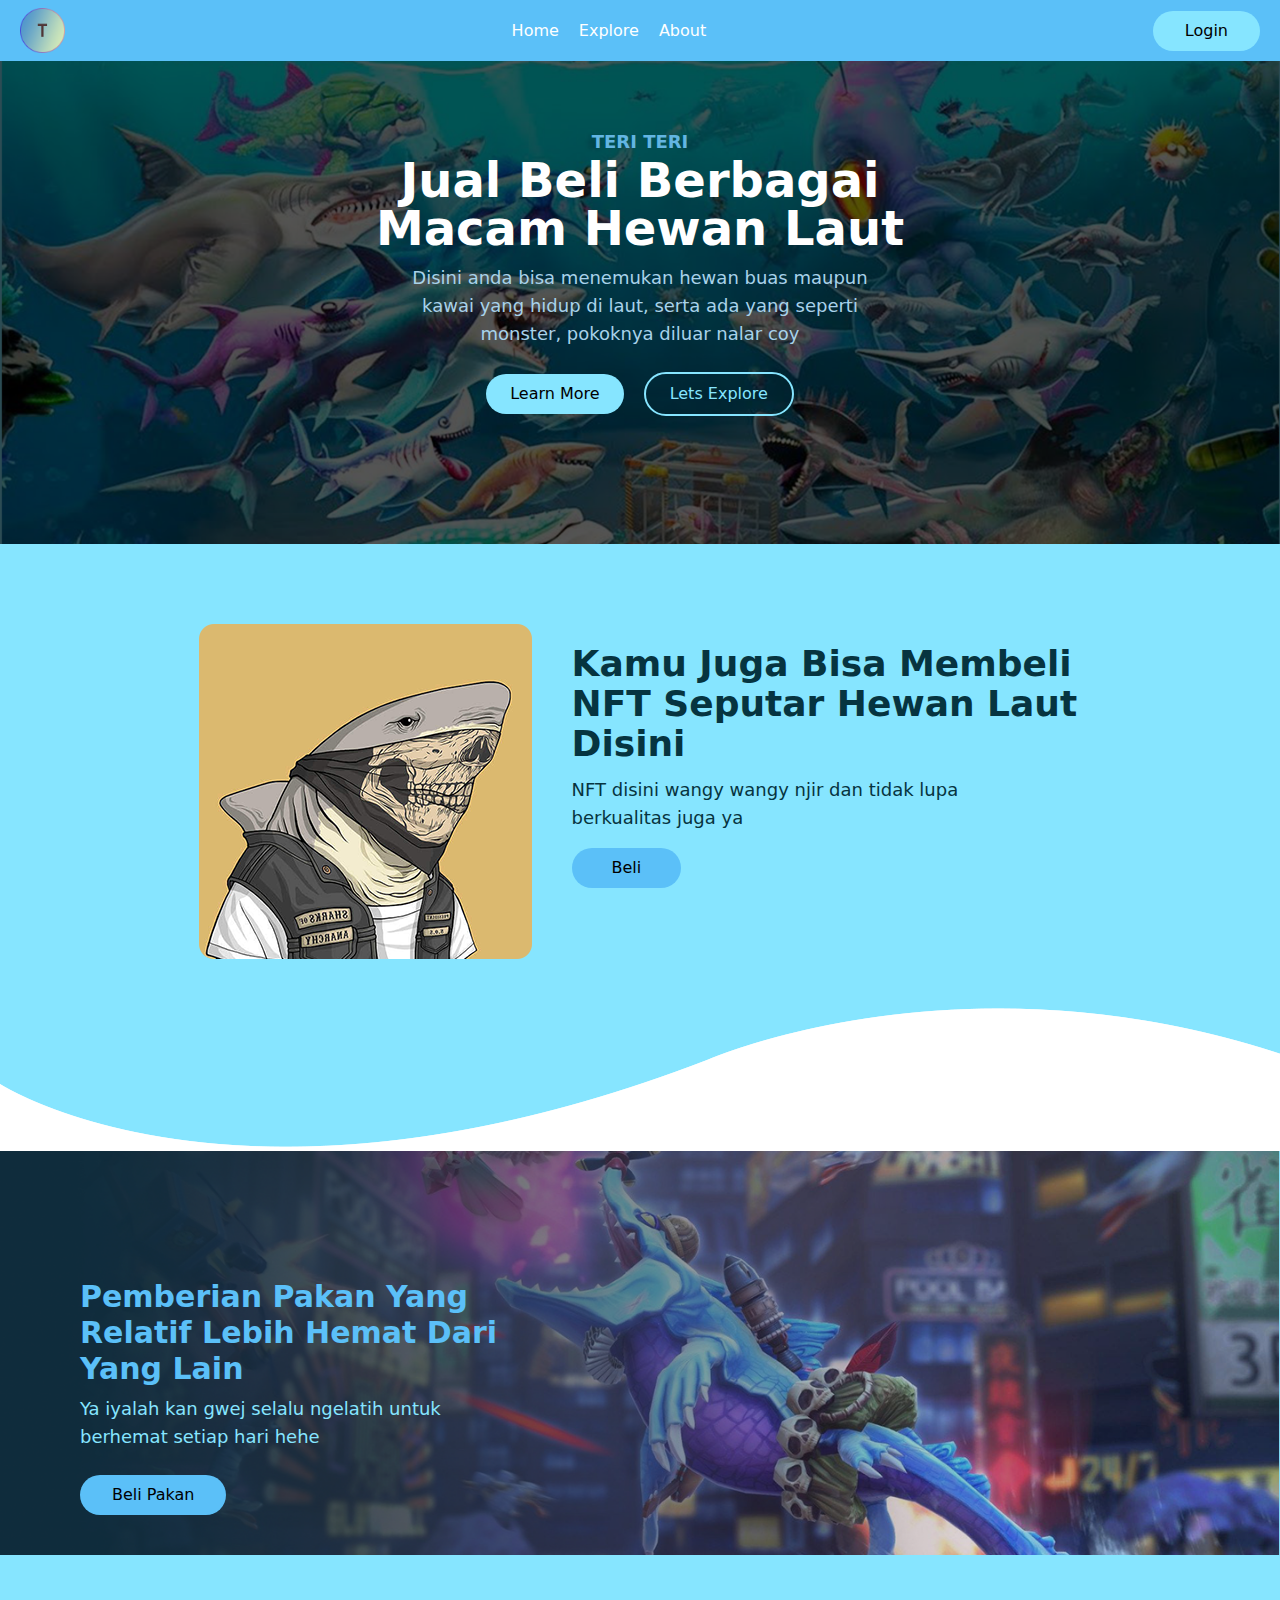
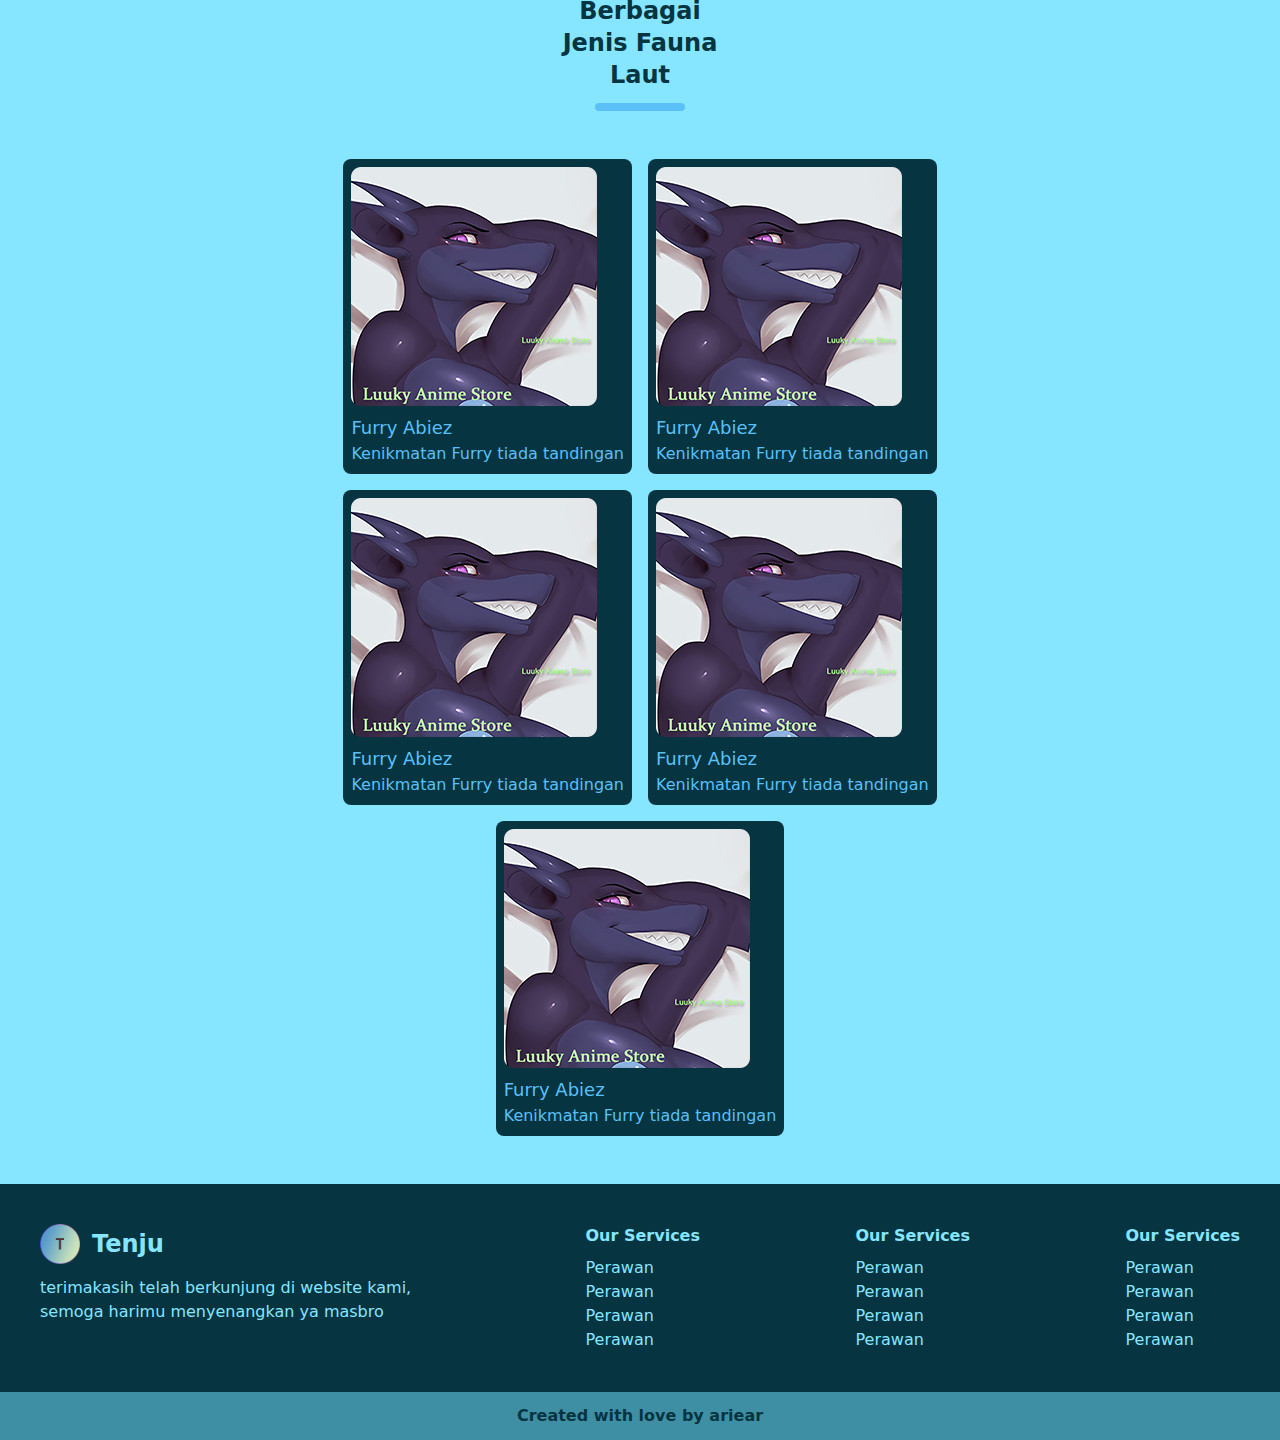
<file: Tenju/index.html>
<!DOCTYPE html>
<html lang="en">
<head>
    <meta charset="UTF-8">
    <meta http-equiv="X-UA-Compatible" content="IE=edge">
    <meta name="viewport" content="width=device-width, initial-scale=1.0">
    <title>TENJU</title>
    <script src="assets/3.2.js"></script>
    <link rel="stylesheet" href="assets/style.css">
    <script>
        tailwind.config = {
            fontFamily: {
                'rubik': ['"Rubik"', 'sans-serif']
            }
        }
      </script>
</head>
<body class="bg-[#86e5ff] font-rubik">
    <header class="bg-[#5bc0f8] backdrop-blur-md transtition-all duration-300 font-rubik fixed w-full z-20">
        <nav class="container mx-auto flex items-center justify-between py-2 px-4 md:px-5">
            <img src="assets/img/logo.png" class="w-[45px] z-10" alt="">
            <ul class="md:flex hidden font-medium items-center text-white">
                <li><a href="">Home</a></li>
                <li class="mx-5"><a href="">Explore</a></li>
                <li><a href="">About</a></li>
            </ul>
            <a href="" class="bg-[#86e5ff] md:block hidden py-2 px-8 font-medium rounded-full">Login</a>
            <img src="assets/img/hamburger.png" class="md:hidden block hamburger" alt="">
        </nav>
        <div class="md:hidden menu w-0 transtition-all duration-300 block fixed left-0 top-0 overflow-hidden h-screen bg-[#5bc0f8] flex items-center justify-center">
            <ul class="font-medium items-center text-white text-center">
                <li class="mb-3"><a href="">Home</a></li>
                <li class="mb-3"><a href="">Explore</a></li>
                <li class="mb-3"><a href="">About</a></li>
                <li><a href="" class="bg-[#86e5ff] py-2 px-8 font-medium rounded-full">Login</a></li>
            </ul>
        </div>
    </header>

    <div class="bg-[url('assets/img/bg.png')] bg-cover bg-top sm:px-0 px-3">
        <div class="text-center py-32 font-rubik">
            <p class="text-[#63b5e2] font-semibold text-lg">TERI TERI</p>
            <p class="text-white text-5xl sm:w-[620px] mb-3 mx-auto font-black">Jual Beli Berbagai Macam Hewan Laut</p>
            <p class="text-[#a8d2ea] text-lg font-medium sm:w-[510px] mx-auto mb-6">Disini anda bisa menemukan hewan buas maupun kawai yang hidup di laut, serta ada yang seperti monster, pokoknya diluar nalar coy</p>
            <div class="flex items-center mx-auto w-max font-medium">
                <a href="" class="block py-2 px-6 rounded-full bg-[#86e5ff] w-max mr-5">Learn More</a>
                <a href="" class="block py-2 px-6 rounded-full border-2 border-[#86e5ff] text-[#86e5ff] w-max">Lets Explore</a>
            </div>
        </div>
    </div>

    <div class="relative">
        <div class="flex flex-wrap items-top pt-20 pb-48 mx-auto justify-center sm:px-0 px-4">
            <img src="assets/img/hiu-nft.png" class="sm:mr-10" alt="">
            <div class="mt-5">
                <p class="text-[#063440] text-4xl mb-3 font-bold sm:w-[510px]">Kamu Juga Bisa Membeli NFT Seputar Hewan Laut Disini</p>
                <p class="text-[#063440] text-lg mb-4 sm:w-[400px]">NFT disini wangy wangy njir dan tidak lupa berkualitas juga ya</p>
                <a href="" class="block py-2 px-10 font-medium rounded-full text-[#000101] bg-[#5bc0f8] w-max mr-5">Beli</a>
            </div>
        </div>
        <div class="wave"></div>
    </div>

    <div class="bg-[url('assets/img/hiu.png')] bg-cover bg-center px-10 sm:px-20 pt-32 pb-10">
        <p class="text-[#5bc0f8] font-bold sm:w-[450px] mb-2 text-3xl">Pemberian Pakan Yang Relatif Lebih Hemat Dari Yang Lain</p>
        <p class="text-[#86e5ff] text-lg sm:w-[430px] mb-6">Ya iyalah kan gwej selalu ngelatih untuk berhemat setiap hari hehe</p>
        <a href="" class="block py-2 px-8 font-medium rounded-full text-[#000101] bg-[#5bc0f8] w-max mr-5">Beli Pakan</a>
    </div>

        <div class="py-10 lg:w-[900px] mx-auto">
            <p class="text-[#063440] text-2xl font-bold w-[180px] text-center mx-auto">Berbagai Jenis Fauna Laut</p>
            <div class="py-1 w-[90px] mt-3 mx-auto rounded-full bg-[#5bc0f8] mb-10"></div>

            <div class="flex flex-wrap justify-center">
                <div class="bg-[#063440] text-[#5bc0f8] w-max p-2 rounded-lg m-2">
                    <img src="assets/img/fury.png" alt="">
                    <p class="text-lg font-medium mt-2">Furry Abiez</p>
                    <p>Kenikmatan Furry tiada tandingan</p>
                </div>
                <div class="bg-[#063440] text-[#5bc0f8] w-max p-2 rounded-lg m-2">
                    <img src="assets/img/fury.png" alt="">
                    <p class="text-lg font-medium mt-2">Furry Abiez</p>
                    <p>Kenikmatan Furry tiada tandingan</p>
                </div>
                <div class="bg-[#063440] text-[#5bc0f8] w-max p-2 rounded-lg m-2">
                    <img src="assets/img/fury.png" alt="">
                    <p class="text-lg font-medium mt-2">Furry Abiez</p>
                    <p>Kenikmatan Furry tiada tandingan</p>
                </div>
                <div class="bg-[#063440] text-[#5bc0f8] w-max p-2 rounded-lg m-2">
                    <img src="assets/img/fury.png" alt="">
                    <p class="text-lg font-medium mt-2">Furry Abiez</p>
                    <p>Kenikmatan Furry tiada tandingan</p>
                </div>
                <div class="bg-[#063440] text-[#5bc0f8] w-max p-2 rounded-lg m-2">
                    <img src="assets/img/fury.png" alt="">
                    <p class="text-lg font-medium mt-2">Furry Abiez</p>
                    <p>Kenikmatan Furry tiada tandingan</p>
                </div>
            </div>
        </div>
    
        <footer class="bg-[#063440]">
            <div class="flex flex-wrap container justify-between py-10 mx-auto px-10">
                <div>
                    <div class="flex items-center"><img src="assets/img/logo.png" class="w-[40px] mr-3" alt=""><p class="text-[#86e5ff] text-2xl font-bold">Tenju</p></div>
                    <p class="font-medium text-[#86e5ff] mt-3 sm:w-[390px]">terimakasih telah berkunjung di website kami, semoga harimu menyenangkan ya masbro</p>
                </div>
                <div>
                    <p class="text-[#86e5ff] font-semibold mb-2">Our Services</p>
                    <p class="text-[#86e5ff]">Perawan</p>
                    <p class="text-[#86e5ff]">Perawan</p>
                    <p class="text-[#86e5ff]">Perawan</p>
                    <p class="text-[#86e5ff]">Perawan</p>
                </div>
                <div>
                    <p class="text-[#86e5ff] font-semibold mb-2">Our Services</p>
                    <p class="text-[#86e5ff]">Perawan</p>
                    <p class="text-[#86e5ff]">Perawan</p>
                    <p class="text-[#86e5ff]">Perawan</p>
                    <p class="text-[#86e5ff]">Perawan</p>
                </div>
                <div>
                    <p class="text-[#86e5ff] font-semibold mb-2">Our Services</p>
                    <p class="text-[#86e5ff]">Perawan</p>
                    <p class="text-[#86e5ff]">Perawan</p>
                    <p class="text-[#86e5ff]">Perawan</p>
                    <p class="text-[#86e5ff]">Perawan</p>
                </div>
            </div>
            <div class="bg-[#3f8fa4]">
                <p class="text-center text-[#063440] py-3 font-semibold">Created with love by ariear</p>
            </div>
        </footer>

<script src="assets/scripts.js"></script>
</body>
</html>
</file>
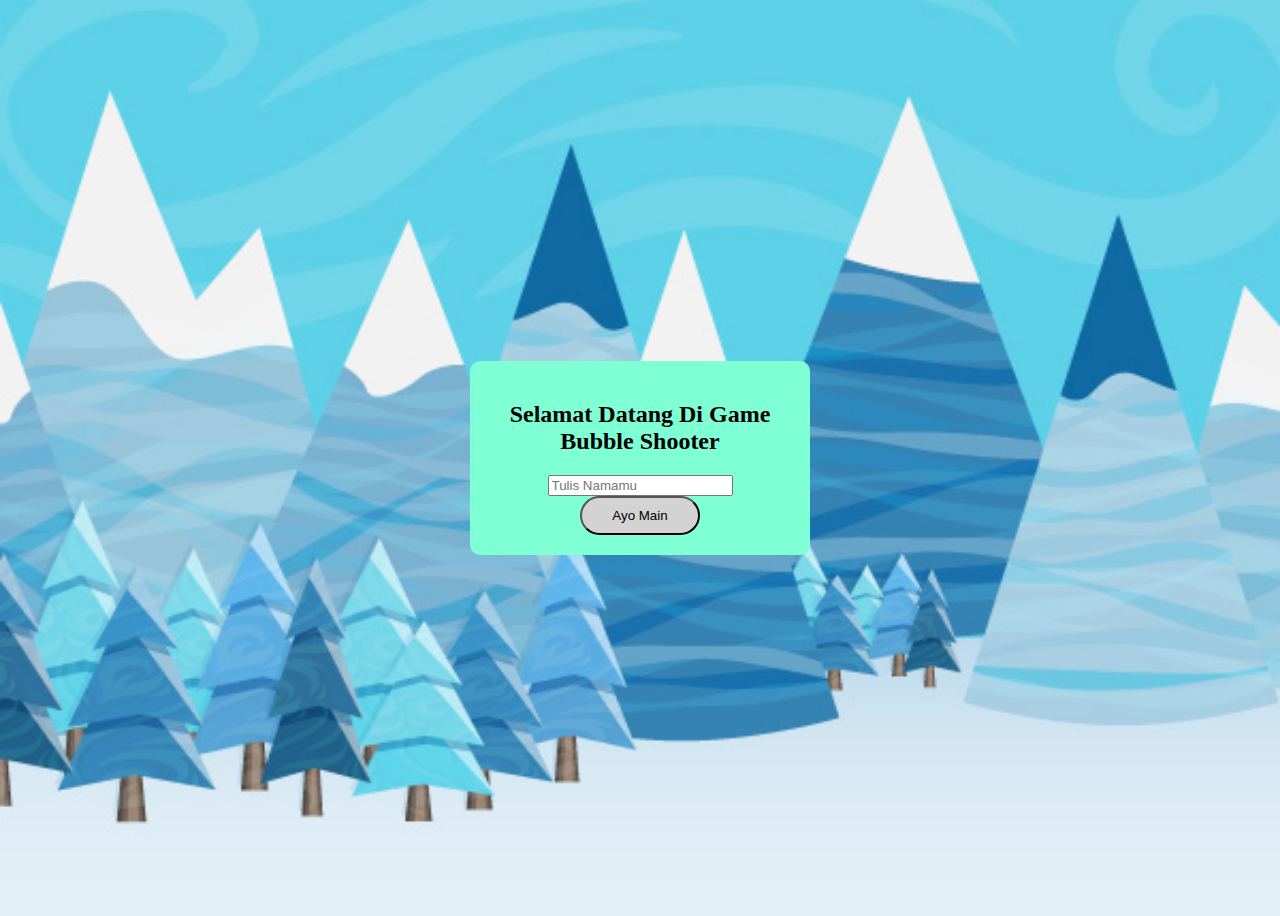
<file: Modul D/Bubble-Shooter-HTML5/index.html>
<!DOCTYPE html>
<html>
<head>
<meta charset="UTF-8">
<title>Bubble Shooter</title>
<style>
    .card{
        width: 300px;
        background-color: aquamarine;
        border-radius: 10px;
        padding: 20px;
        text-align: center;
    }
    .btn{
        padding: 10px 30px;
        border-radius: 50px;
        background: lightgray;
        display: block;
        text-decoration: none;
        width: max-content;
        margin: auto;
    }
</style>
</head>

<body style="height: 100vh;background-image: url('../Resources/bg5.jpg');background-size: cover; background-position: top;display: flex;justify-content: center;align-items: center;">
    <div class="card">
        <h2>Selamat Datang Di Game Bubble Shooter</h2>
        <input type="text" placeholder="Tulis Namamu" name="" id="name">
        <button class="btn">Ayo Main</button>
    </div>

<script>
        const btn = document.querySelector('.btn')
        const name = document.querySelector('#name')
        btn.addEventListener('click', () => {
            if (name) {
                localStorage.setItem('nama' , name.value)
                localStorage.setItem('topScore', 0)

                location.href = 'bubble-shooter.html'
        }
    })
</script>
</body>

</html>
</file>
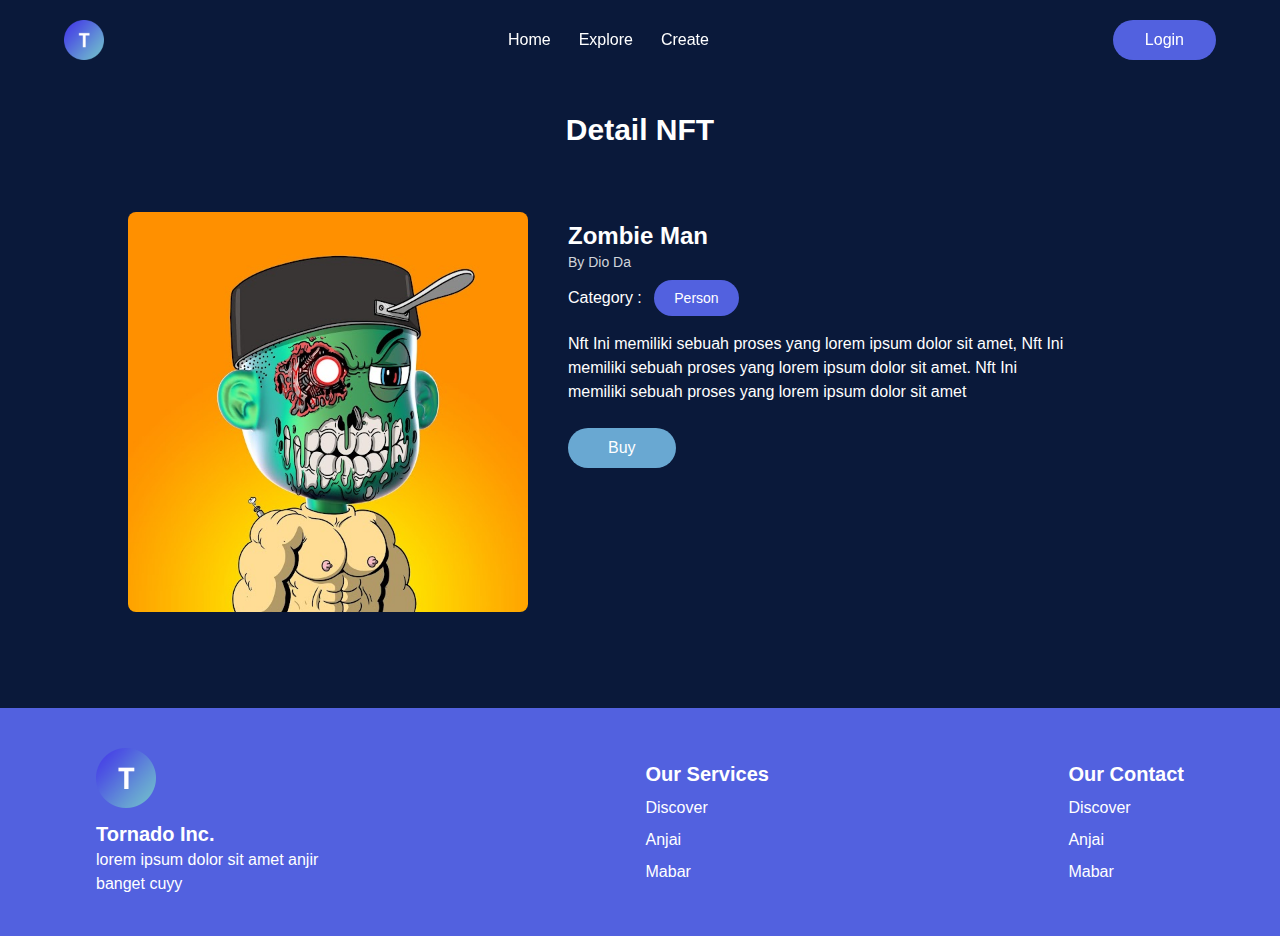
<file: Modul B/detail.html>
<!DOCTYPE html>
<html lang="en">
<head>
    <meta charset="UTF-8">
    <meta http-equiv="X-UA-Compatible" content="IE=edge">
    <meta name="viewport" content="width=device-width, initial-scale=1.0">
    <script src="styles/3.2.js"></script>
    <script>
        tailwind.config = {
          theme: {
            fontFamily: {
                'pupi': ['"Poppins"', 'sans-serif']
            }
          }
        }
      </script>
    <title>Title</title>
</head>
<body class="bg-[#0a193a] font-pupi">
    <nav class=" transition-all duration-300 px-10 lg:px-16 py-5 flex items-center justify-between text-white fixed w-full">
        <img src="assets/logo.png" class="w-[40px]" alt="">
        <div class="sm:flex hidden items-center">
            <p><a href="index.html">Home</a></p>
            <p class="mx-7"><a href="explore.html">Explore</a></p>
            <p><a href="">Create</a></p>
        </div>
        <button class="py-2 px-8 rounded-full bg-[#5261df] sm:block hidden">Login</button>
        <img class="sm:hidden block z-10 burger" src="assets/hamburger.png" alt="">
        <div class="w-0 transition-all duration-300 h-screen flex flex-col justify-center items-center overflow-hidden content-burger fixed bg-[#5261df] top-0 right-0">
            <p class="mb-3"><a href="index.html">Home</a></p>
            <p class="mb-3"><a href="explore.html">Explore</a></p>
            <p><a href="">Create</a></p>
        </div>
    </nav>

    <div class="pb-24 pt-28 text-white text-center px-10 xl:px-32">
        <p class="text-3xl font-semibold mb-16">Detail NFT</p>

        <div class="flex flex-wrap">
            <img src="assets/zombie.jpg" class="rounded-lg w-[300px] object-cover lg:w-[400px] lg:mr-5 xl:mr-10" alt="">
            <div class="text-start">
                <p class="text-2xl font-semibold mt-2">Zombie Man</p>
                <p class="text-sm text-gray-300 mb-2">By Dio Da</p>
                <p class="mb-4">Category : <button class="py-2 px-5 ml-2 rounded-full text-sm bg-[#5261df]">Person</button></p>
                <p class="mb-6 lg:w-[500px]">Nft Ini memiliki sebuah proses yang lorem ipsum dolor sit amet, Nft Ini memiliki sebuah proses yang lorem ipsum dolor sit amet. Nft Ini memiliki sebuah proses yang lorem ipsum dolor sit amet</p>
                <button class="py-2 px-10 rounded-full bg-[#69a8d2]">Buy</button>
            </div>
        </div>
    </div>

    <div class="bg-[#5261df] text-white flex flex-wrap items-center justify-between px-4 sm:px-24 py-10">
        <div class="sm:mb-0 mb-4">
            <img src="assets/logo.png" class="mb-3" alt="">
            <p class="font-semibold text-xl ">Tornado Inc.</p>
            <p class="w-[250px]">lorem ipsum dolor sit amet anjir banget cuyy</p>
        </div>
        <div class="sm:mb-0 mr-4 mb-4 sm:mr-0">
            <p class="font-semibold text-xl mb-2">Our Services</p>
            <p class="mb-2">Discover</p>
            <p class="mb-2">Anjai</p>
            <p>Mabar</p>
        </div>
        <div>
            <p class="font-semibold text-xl mb-2">Our Contact</p>
            <p class="mb-2">Discover</p>
            <p class="mb-2">Anjai</p>
            <p>Mabar</p>
        </div>
    </div>

    <script>
        window.addEventListener('scroll', () => {
            document.querySelector('nav').classList.toggle('bg-[#01102d55]', window.scrollY > 0)
            document.querySelector('nav').classList.toggle('backdrop-blur', window.scrollY > 0)
            document.querySelector('nav').classList.toggle('py-3', window.scrollY > 0)
        })

        const contentBurger = document.querySelector('.content-burger')
        document.querySelector('.burger').addEventListener('click', () => {
            contentBurger.classList.toggle('w-[80vw]')
        })
    </script>
</body>
</html>
</file>
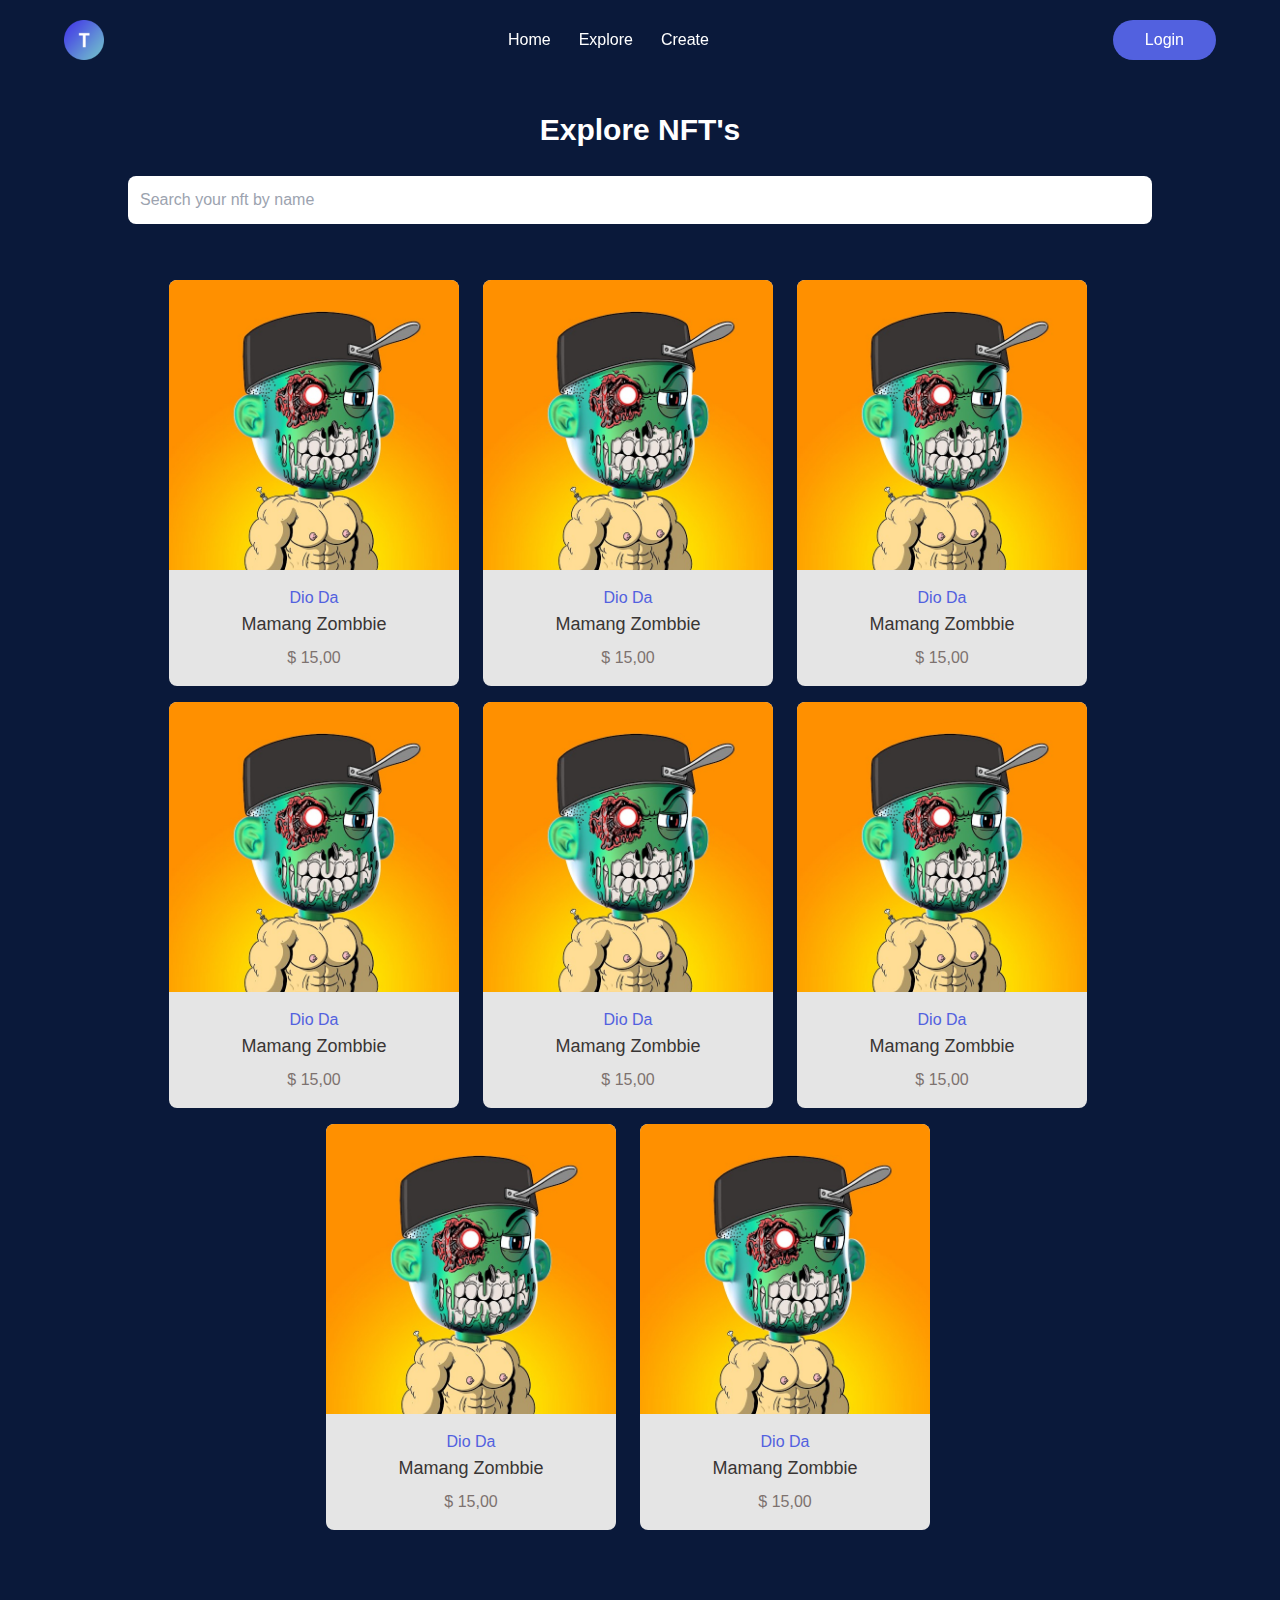
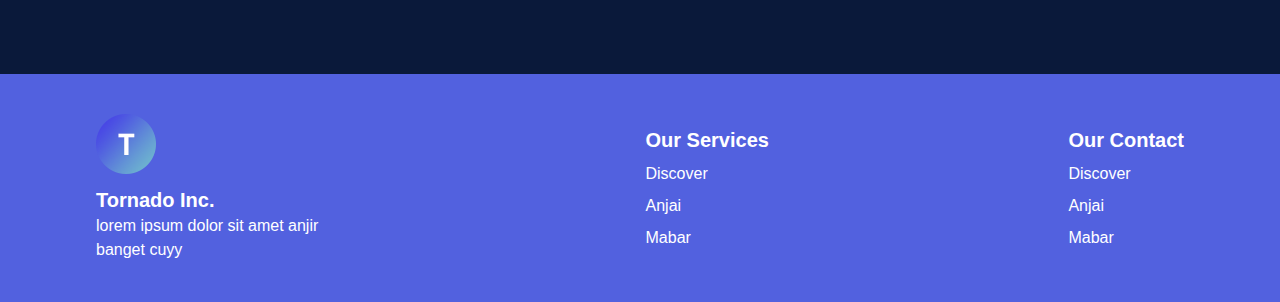
<file: Modul B/explore.html>
<!DOCTYPE html>
<html lang="en">
<head>
    <meta charset="UTF-8">
    <meta http-equiv="X-UA-Compatible" content="IE=edge">
    <meta name="viewport" content="width=device-width, initial-scale=1.0">
    <script src="styles/3.2.js"></script>
    <script>
        tailwind.config = {
          theme: {
            fontFamily: {
                'pupi': ['"Poppins"', 'sans-serif']
            }
          }
        }
      </script>
    <title>Title</title>
</head>
<body class="bg-[#0a193a] font-pupi">
    <nav class=" transition-all duration-300 px-10 lg:px-16 py-5 flex items-center justify-between text-white fixed w-full">
        <img src="assets/logo.png" class="w-[40px]" alt="">
        <div class="sm:flex hidden items-center">
            <p><a href="index.html">Home</a></p>
            <p class="mx-7"><a href="explore.html">Explore</a></p>
            <p><a href="">Create</a></p>
        </div>
        <button class="py-2 px-8 rounded-full bg-[#5261df] sm:block hidden">Login</button>
        <img class="sm:hidden block z-10 burger" src="assets/hamburger.png" alt="">
        <div class="w-0 transition-all duration-300 h-screen flex flex-col justify-center items-center overflow-hidden content-burger fixed bg-[#5261df] top-0 right-0">
            <p class="mb-3"><a href="index.html">Home</a></p>
            <p class="mb-3"><a href="explore.html">Explore</a></p>
            <p><a href="">Create</a></p>
        </div>
    </nav>

    <div class="pb-32 pt-28 text-white text-center px-5 lg:px-10 xl:px-32">
        <p class="text-3xl font-semibold mb-7">Explore NFT's</p>
        <input type="text" class="bg-white rounded-lg py-3 px-3 w-full mb-14" placeholder="Search your nft by name">
        <div class="flex flex-wrap justify-center">
            <div class="rounded-lg bg-[#e5e5e5] mr-6 w-max overflow-hidden w-[290px] mb-4">
                <img src="assets/zombie.jpg" class="w-full" alt="">
                <div class="p-4">
                    <p class="text-[#5261df]">Dio Da</p>
                    <p class="text-[#393534] text-lg font-medium mb-2">Mamang Zombbie</p>
                    <p class="text-[#7d726f]">$ 15,00</p>
                </div>
            </div>
            <div class="rounded-lg bg-[#e5e5e5] mr-6 w-max overflow-hidden w-[290px] mb-4">
                <img src="assets/zombie.jpg" class="w-full" alt="">
                <div class="p-4">
                    <p class="text-[#5261df]">Dio Da</p>
                    <p class="text-[#393534] text-lg font-medium mb-2">Mamang Zombbie</p>
                    <p class="text-[#7d726f]">$ 15,00</p>
                </div>
            </div>
            <div class="rounded-lg bg-[#e5e5e5] mr-6 w-max overflow-hidden w-[290px] mb-4">
                <img src="assets/zombie.jpg" class="w-full" alt="">
                <div class="p-4">
                    <p class="text-[#5261df]">Dio Da</p>
                    <p class="text-[#393534] text-lg font-medium mb-2">Mamang Zombbie</p>
                    <p class="text-[#7d726f]">$ 15,00</p>
                </div>
            </div>
            <div class="rounded-lg bg-[#e5e5e5] mr-6 w-max overflow-hidden w-[290px] mb-4">
                <img src="assets/zombie.jpg" class="w-full" alt="">
                <div class="p-4">
                    <p class="text-[#5261df]">Dio Da</p>
                    <p class="text-[#393534] text-lg font-medium mb-2">Mamang Zombbie</p>
                    <p class="text-[#7d726f]">$ 15,00</p>
                </div>
            </div>
            <div class="rounded-lg bg-[#e5e5e5] mr-6 w-max overflow-hidden w-[290px] mb-4">
                <img src="assets/zombie.jpg" class="w-full" alt="">
                <div class="p-4">
                    <p class="text-[#5261df]">Dio Da</p>
                    <p class="text-[#393534] text-lg font-medium mb-2">Mamang Zombbie</p>
                    <p class="text-[#7d726f]">$ 15,00</p>
                </div>
            </div>
            <div class="rounded-lg bg-[#e5e5e5] mr-6 w-max overflow-hidden w-[290px] mb-4">
                <img src="assets/zombie.jpg" class="w-full" alt="">
                <div class="p-4">
                    <p class="text-[#5261df]">Dio Da</p>
                    <p class="text-[#393534] text-lg font-medium mb-2">Mamang Zombbie</p>
                    <p class="text-[#7d726f]">$ 15,00</p>
                </div>
            </div>
            <div class="rounded-lg bg-[#e5e5e5] mr-6 w-max overflow-hidden w-[290px] mb-4">
                <img src="assets/zombie.jpg" class="w-full" alt="">
                <div class="p-4">
                    <p class="text-[#5261df]">Dio Da</p>
                    <p class="text-[#393534] text-lg font-medium mb-2">Mamang Zombbie</p>
                    <p class="text-[#7d726f]">$ 15,00</p>
                </div>
            </div>
            <div class="rounded-lg bg-[#e5e5e5] mr-6 w-max overflow-hidden w-[290px] mb-4">
                <img src="assets/zombie.jpg" class="w-full" alt="">
                <div class="p-4">
                    <p class="text-[#5261df]">Dio Da</p>
                    <p class="text-[#393534] text-lg font-medium mb-2">Mamang Zombbie</p>
                    <p class="text-[#7d726f]">$ 15,00</p>
                </div>
            </div>
        </div>
    </div>

    <div class="bg-[#5261df] text-white flex flex-wrap items-center justify-between px-4 sm:px-24 py-10">
        <div class="sm:mb-0 mb-4">
            <img src="assets/logo.png" class="mb-3" alt="">
            <p class="font-semibold text-xl ">Tornado Inc.</p>
            <p class="w-[250px]">lorem ipsum dolor sit amet anjir banget cuyy</p>
        </div>
        <div class="sm:mb-0 mr-4 mb-4 sm:mr-0">
            <p class="font-semibold text-xl mb-2">Our Services</p>
            <p class="mb-2">Discover</p>
            <p class="mb-2">Anjai</p>
            <p>Mabar</p>
        </div>
        <div>
            <p class="font-semibold text-xl mb-2">Our Contact</p>
            <p class="mb-2">Discover</p>
            <p class="mb-2">Anjai</p>
            <p>Mabar</p>
        </div>
    </div>

    <script>
        window.addEventListener('scroll', () => {
            document.querySelector('nav').classList.toggle('bg-[#01102d55]', window.scrollY > 0)
            document.querySelector('nav').classList.toggle('backdrop-blur', window.scrollY > 0)
            document.querySelector('nav').classList.toggle('py-3', window.scrollY > 0)
        })

        const contentBurger = document.querySelector('.content-burger')
        document.querySelector('.burger').addEventListener('click', () => {
            contentBurger.classList.toggle('w-[80vw]')
        })
    </script>
</body>
</html>
</file>
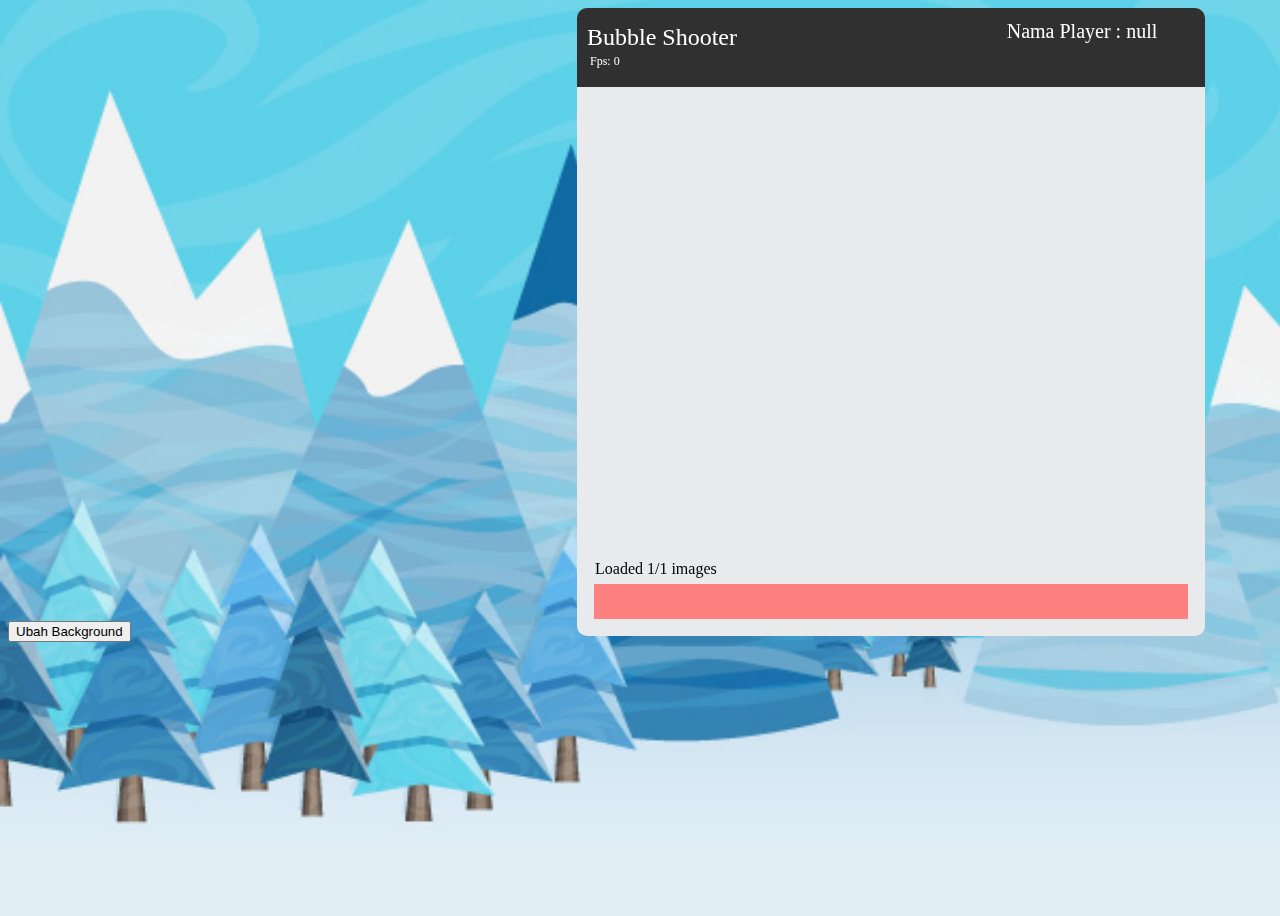
<file: Modul D/Bubble-Shooter-HTML5/bubble-shooter.html>
<!DOCTYPE html>
<html>
<head>
<meta charset="UTF-8">
<title>Bubble Shooter</title>
<script type='text/javascript' src='bubble-shooter-example.js'></script>
</head>

<body style="height: 100vh;background-image: url('../Resources/bg5.jpg');background-size: cover; background-position: top;">
<button onclick="changeBackground()">Ubah Background</button>
<canvas style="margin-left: 35%; border-radius: 10px;" id="viewport" width="628" height="628"></canvas></div>

<script>
    let isChangeBg = false 
    function changeBackground(){
        const body = document.querySelector('body')
        if (!isChangeBg) {
            body.style.backgroundImage = "url('../Resources/bg6.jpg')"
            isChangeBg = true
        } else {
            body.style.backgroundImage = "url('../Resources/bg5.jpg')"
            isChangeBg = false 
        }
    }
</script>
</body>
</html>
</file>
<file: Tenju/assets/style.css>
.wave{
    position: absolute;
    width: 100%;
    height: 143px;
    background: url('img/wave.png');
    bottom: 0;
    left: 0;
    animation: wave 10s linear infinite;
}

.wave::before {
    content: '';
    position: absolute;
    width: 100%;
    height: 143px;
    background: url('img/wave.png');
    opacity: 0.4;
    bottom: 0;
    left: 0;
    animation: wave-reverse 20s linear infinite;
}
.wave::after {
    content: '';
    position: absolute;
    width: 100%;
    height: 143px;
    background: url('img/wave.png');
    opacity: 0.6;
    bottom: 0;
    left: 0;
    animation-delay: -5s;
    animation: wave 20s linear infinite;
}

@keyframes wave {
    0%{
        background-position: 0;
    }
    100%{
        background-position: 1360px;
    }
}
@keyframes wave-reverse {
    0%{
        background-position: 1360px;
    }
    100%{
        background-position: 0;
    }
}
</file>
